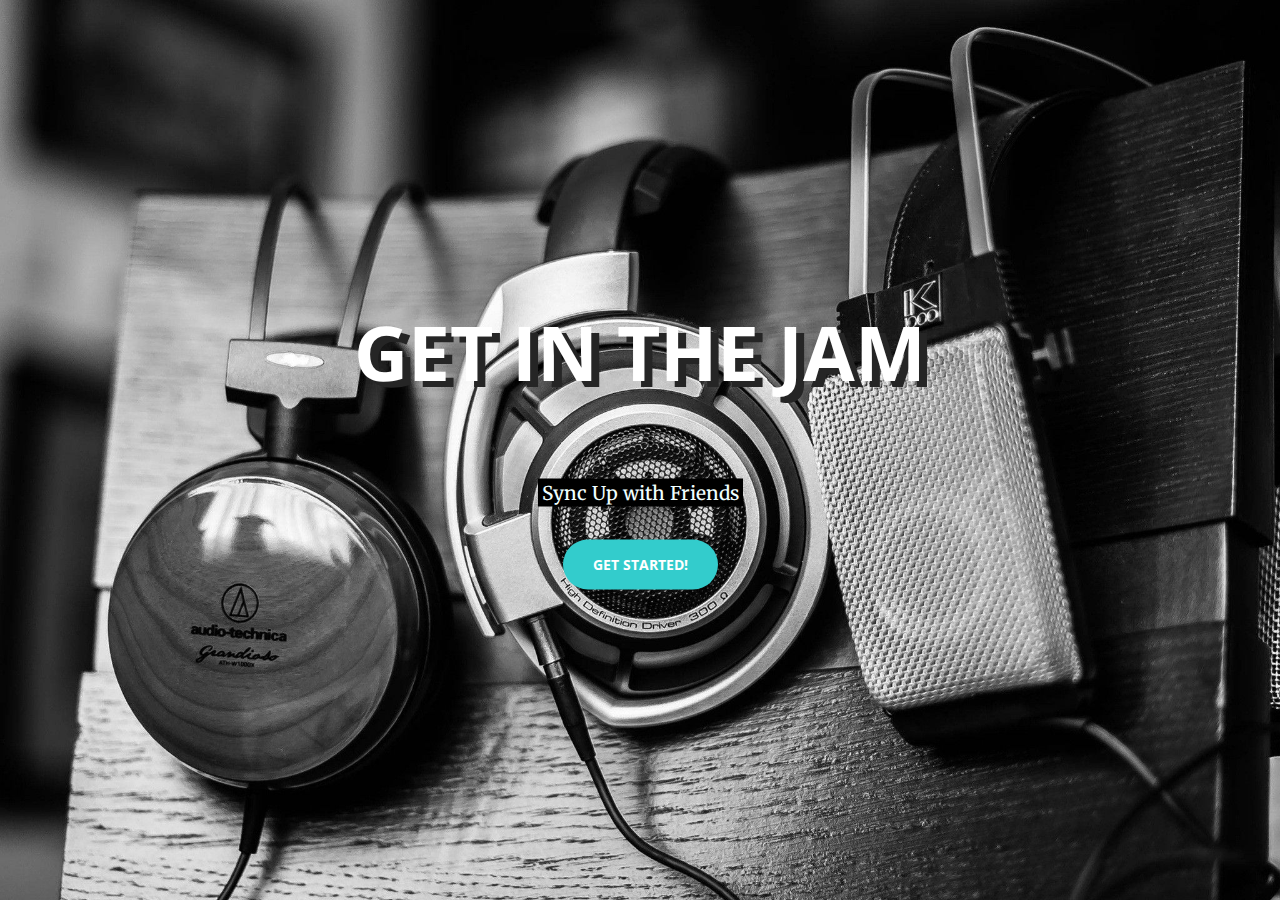
<file: startbootstrap-creative-1.0.1/index.html>
<!DOCTYPE html>
<html lang="en">

<head>

    <meta charset="utf-8">
    <meta http-equiv="X-UA-Compatible" content="IE=edge">
    <meta name="viewport" content="width=device-width, initial-scale=1">
    <meta name="description" content="">
    <meta name="author" content="">

    <title>Surround Sound</title>

    <!-- Bootstrap Core CSS -->
    <link rel="stylesheet" href="css/bootstrap.min.css" type="text/css">

    <!-- Custom Fonts -->
    <link href='http://fonts.googleapis.com/css?family=Open+Sans:300italic,400italic,600italic,700italic,800italic,400,300,600,700,800' rel='stylesheet' type='text/css'>
    <link href='http://fonts.googleapis.com/css?family=Merriweather:400,300,300italic,400italic,700,700italic,900,900italic' rel='stylesheet' type='text/css'>
    <link rel="stylesheet" href="font-awesome/css/font-awesome.min.css" type="text/css">

    <!-- Plugin CSS -->
    <link rel="stylesheet" href="css/animate.min.css" type="text/css">

    <!-- Custom CSS -->
    <link rel="stylesheet" href="css/creative.css" type="text/css">

    <!-- HTML5 Shim and Respond.js IE8 support of HTML5 elements and media queries -->
    <!-- WARNING: Respond.js doesn't work if you view the page via file:// -->
    <!--[if lt IE 9]>
        <script src="https://oss.maxcdn.com/libs/html5shiv/3.7.0/html5shiv.js"></script>
        <script src="https://oss.maxcdn.com/libs/respond.js/1.4.2/respond.min.js"></script>
    <![endif]-->

</head>

<body id="page-top">

    <header>
        <div class="header-content">
            <div class="header-content-inner">
                <h1>Get in The Jam</h1>
                <!-- <hr> -->
                <p>Sync Up with Friends</p>
                <a href="../startbootstrap-sb-admin-1.0.3/create-group.html" class="btn btn-primary btn-xl page-scroll">Get Started!</a>
            </div>
        </div>
    </header>
    <!-- jQuery -->
    <script src="js/jquery.js"></script>

    <!-- Bootstrap Core JavaScript -->
    <script src="js/bootstrap.min.js"></script>

    <!-- Plugin JavaScript -->
    <script src="js/jquery.easing.min.js"></script>
    <script src="js/jquery.fittext.js"></script>
    <script src="js/wow.min.js"></script>

    <!-- Custom Theme JavaScript -->
    <script src="js/creative.js"></script>

</body>

</html>
</file>
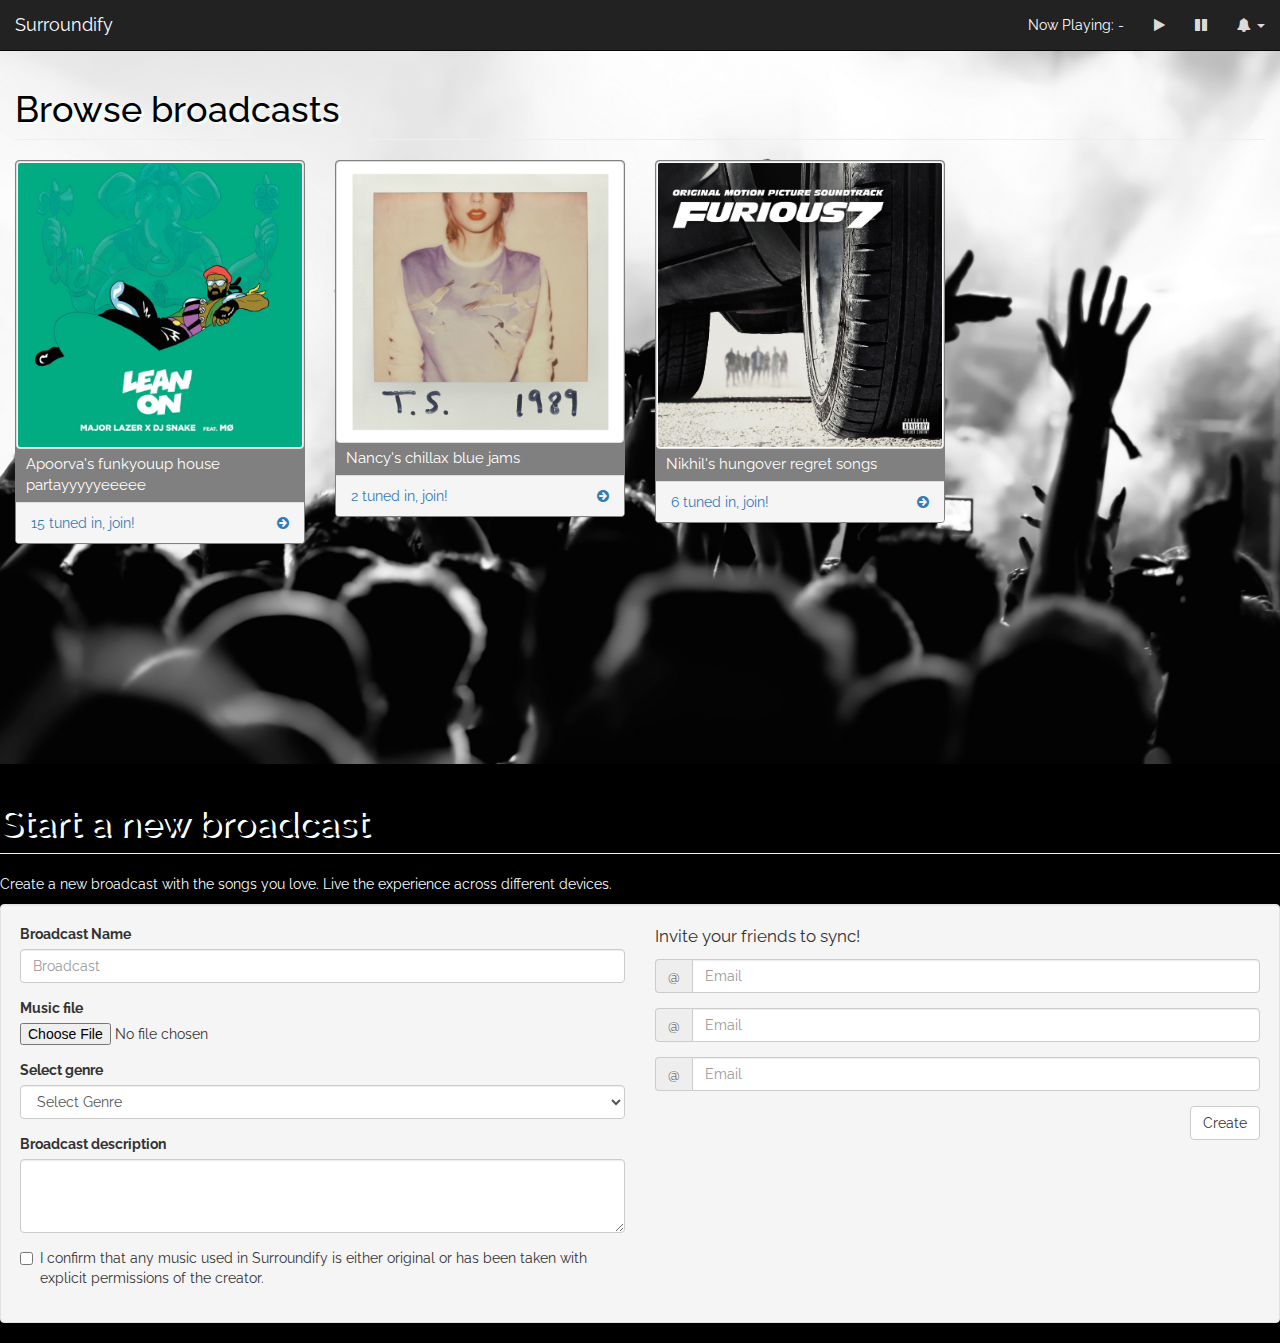
<file: startbootstrap-sb-admin-1.0.3/create-group.html>
<!DOCTYPE html>
<html lang="en">

<head>

    <meta charset="utf-8">
    <meta http-equiv="X-UA-Compatible" content="IE=edge">
    <meta name="viewport" content="width=device-width, initial-scale=1">
    <meta name="description" content="">
    <meta name="author" content="">

    <title>Surroundify</title>

    <!-- Bootstrap Core CSS -->
    <link href="css/bootstrap.min.css" rel="stylesheet">

    <!-- Custom CSS -->
    <link href="css/sb-admin.css" rel="stylesheet">

    <!-- Custom Fonts -->
    <link href="font-awesome/css/font-awesome.min.css" rel="stylesheet" type="text/css">

    <link rel="stylesheet" type="text/css" href="http://fonts.googleapis.com/css?family=Raleway">

    <!-- HTML5 Shim and Respond.js IE8 support of HTML5 elements and media queries -->
    <!-- WARNING: Respond.js doesn't work if you view the page via file:// -->
    <!--[if lt IE 9]>
        <script src="https://oss.maxcdn.com/libs/html5shiv/3.7.0/html5shiv.js"></script>
        <script src="https://oss.maxcdn.com/libs/respond.js/1.4.2/respond.min.js"></script>
        <![endif]-->
    </head>

    <body>

        <div id="wrapper">

            <!-- Navigation -->
            <nav class="navbar navbar-inverse navbar-fixed-top" role="navigation">
                <!-- Brand and toggle get grouped for better mobile display -->
                <div class="navbar-header">
                    <button type="button" class="navbar-toggle" data-toggle="collapse" data-target=".navbar-ex1-collapse">
                        <span class="sr-only">Toggle navigation</span>
                        <span class="icon-bar"></span>
                        <span class="icon-bar"></span>
                        <span class="icon-bar"></span>
                    </button>
                    <a class="navbar-brand" href="../startbootstrap-creative-1.0.1/index.html">Surroundify</a>
                </div>

                <!-- Top Menu Items -->
                <ul class="nav navbar-right top-nav">
                
                <li>
                    <span id = "simarik" class = "playing simarik">Now Playing: -</span>
                </li>

                <li>
                <a href="#" class="dropdown-toggle" data-toggle="dropdown"><i class="fa fa-play"></i></a>
                </li>

                <li>
                <a href="#" class="dropdown-toggle" data-toggle="dropdown"><i class="fa fa-pause"></i></a>
                </li>

                    <li class="dropdown">
                        <a href="#" class="dropdown-toggle" data-toggle="dropdown"><i class="fa fa-bell"></i> <b class="caret"></b></a>
                        <ul class="dropdown-menu alert-dropdown">
                            <li>
                                <span class = "pad!">Someoneelse wants to join! <a class="label label-accept">Accept</a><a class="label label-reject">Reject</a></span>
                            </li>
                            <!-- <li>
                                <a href="#">Alert Name <span class="label label-primary">Alert Badge</span></a>
                            </li>
                            <li>
                                <a href="#">Alert Name <span class="label label-success">Alert Badge</span></a>
                            </li>
                            <li>
                                <a href="#">Alert Name <span class="label label-info">Alert Badge</span></a>
                            </li>
                            <li>
                                <a href="#">Alert Name <span class="label label-warning">Alert Badge</span></a>
                            </li>
                            <li>
                                <a href="#">Alert Name <span class="label label-danger">Alert Badge</span></a>
                            </li>
                            <li class="divider"></li>
                            <li>
                                <a href="#">View All</a>
                            </li> -->
                        </ul>
                    </li>
                    <li class="dropdown">
                        <!-- <a href="#" class="dropdown-toggle" data-toggle="dropdown"><i class="fa fa-user"></i> Nancy Li <b class="caret"></b></a> -->
                        <ul class="dropdown-menu">
                            <li>
                                <a href="#"><i class="fa fa-fw fa-user"></i> Profile</a>
                            </li>
                            <li>
                                <a href="#"><i class="fa fa-fw fa-envelope"></i> Inbox</a>
                            </li>
                            <li>
                                <a href="#"><i class="fa fa-fw fa-gear"></i> Settings</a>
                            </li>
                            <li class="divider"></li>
                            <li>
                                <a href="#"><i class="fa fa-fw fa-power-off"></i> Log Out</a>
                            </li>
                        </ul>
                    </li>
                </ul>

                <!-- /.navbar-collapse -->
            </nav>

            <div id="page-wrapper">

                <div class="container-fluid intro background spaced">

                    <!-- Page Heading -->
                    <div class="row">
                        <div class="col-lg-12">
                            <h1 class="page-header">
                                Browse broadcasts
                            </h1>
                        </div>
                    </div>

                    <!-- /.row for individual card per broadcast-->
                    <div class="row">
                        <div class="col-lg-3 col-md-6">
                            <div class="panel panel-primary">
                                <div class="panel-heading panel-heading-override">
                                    <div class="row">
                                        <img class="img-music-label" src="img/leanon.jpg" alt="">
                                        <div class='music-title'>Apoorva's funkyouup house partayyyyyeeeee</div>
                                        
                                    </div>
                                </div>
                                <a href="#">
                                    <div class="panel-footer">
                                        <span class="pull-left">15 tuned in, join!</span>
                                        <span class="pull-right"><i class="fa fa-arrow-circle-right"></i></span>
                                        <div class="clearfix"></div>
                                    </div>
                                </a>
                            </div>
                        </div>
                    <!-- /.row for individual card per broadcast-->
                        <div class="col-lg-3 col-md-6">
                            <div class="panel panel-primary">
                                <div class="panel-heading panel-heading-override">
                                    <div class="row">
                                        <img class="img-music-label" src="img/1989.jpg" alt="">
                                        <div class='music-title'>Nancy's chillax blue jams</div>
                                        
                                    </div>
                                </div>
                                <a href="#">
                                    <div class="panel-footer">
                                        <span class="pull-left">2 tuned in, join!</span>
                                        <span class="pull-right"><i class="fa fa-arrow-circle-right"></i></span>
                                        <div class="clearfix"></div>
                                    </div>
                                </a>
                            </div>
                        </div>

                        <div class="col-lg-3 col-md-6">
                            <div class="panel panel-primary">
                                <div class="panel-heading panel-heading-override">
                                    <div class="row">
                                        <img class="img-music-label" src="img/furious7.jpg" alt="">
                                        <div class='music-title'>Nikhil's hungover regret songs</div>
                                        
                                    </div>
                                </div>
                                <a href="#">
                                    <div class="panel-footer">
                                        <span class="pull-left">6 tuned in, join!</span>
                                        <span class="pull-right"><i class="fa fa-arrow-circle-right"></i></span>
                                        <div class="clearfix"></div>
                                    </div>
                                </a>
                            </div>
                        </div>


                    </div>
                    <!-- /.row for individual card per broadcast-->

                </div>
                <!-- /.container-fluid -->

                <div class="row create-broadcast">
                    <div class="col-lg-12">
                        <h1 class="page-header">
                            Start a new broadcast
                        </h1>
                        <p class = "changecolor">Create a new broadcast with the songs you love. Live the experience across different devices. </p>
                        <div class="well">
                            <div class="row">
                                <div class="col-lg-6">

                                    <form role="form">

                                        <div class="form-group">
                                            <label>Broadcast Name</label>
                                            <input class="form-control" placeholder="Broadcast">
                                        </div>

                                        <div class="form-group">
                                            <label>Music file</label>
                                            <input type="file">
                                        </div>

                                        <div class="form-group">
                                            <label>Select genre</label>
                                            <select class="form-control">
                                                <option>Select Genre</option>
                                                <option>EDM</option>
                                                <option>Party</option>
                                                <option>Pop</option>
                                                <option>Chill</option>
                                                <option>Workout</option>
                                                <option>Hip-hop</option>
                                                <option>R&B</option>
                                                <option>Country</option>
                                                <option>Indie/Alternative</option>
                                                <option>Latino</option>
                                                <option>Background</option>
                                                <option>Jazz</option>
                                                <option>Soul</option>
                                                <option>Reggae</option>
                                                <option>Funk</option>
                                                <option>Metal</option>
                                                <option>Romance</option>
                                                <option>Throwback</option>
                                            </select>
                                        </div>
                                        
                                        <div class="form-group">
                                            <label>Broadcast description</label>
                                            <textarea class="form-control" rows="3"></textarea>
                                        </div>

                                        <div class="form-group">
                                            <div class="checkbox">
                                                <label>
                                                    <input type="checkbox" value="">I confirm that any music used in Surroundify is either original or has been taken with explicit permissions of the creator.
                                                </label>
                                            </div>
                                        </div>


                                        <!-- <button type="submit" class="btn btn-default">Create</button> -->

                                    </form>

                                </div>
                                <div class="col-lg-6">
                                    <p class = "invite">Invite your friends to sync!</p>

                                    <form role="form">

                                        <div class="form-group input-group">
                                            <span class="input-group-addon">@</span>
                                            <input type="text" class="form-control" placeholder="Email">
                                        </div>

                                   

                                        <div class="form-group input-group">
                                            <span class="input-group-addon">@</span>
                                            <input type="text" class="form-control" placeholder="Email">
                                        </div>

                                    

                                        <div class="form-group input-group">
                                            <span class="input-group-addon">@</span>
                                            <input type="text" class="form-control" placeholder="Email">
                                        </div>
                                    <button type="submit" class="btn btn-default" style = "float: right"
                                     onclick="var xmlHttp = new XMLHttpRequest();
                                                         document.getElementById('simarik').innerHTML = 'Now Playing: Simarik';
                                                         xmlHttp.open('GET', 'http://0.0.0.0:8000/hack', false); 
                                                         xmlHttp.send(null);
                                                         "

                                    >Create</button>          
                                    </form>
                                    <!-- <button type="submit" class="btn btn-default">Create</button> -->
                                </div>
                            </div>
                        </div>
                    </div>
                </div>
            </div>

    <!-- /#page-wrapper -->
    </div>
<!-- /#wrapper -->

<!-- jQuery -->
<script src="js/jquery.js"></script>

<!-- Bootstrap Core JavaScript -->
<script src="js/bootstrap.min.js"></script>

</body>

</html>
</file>
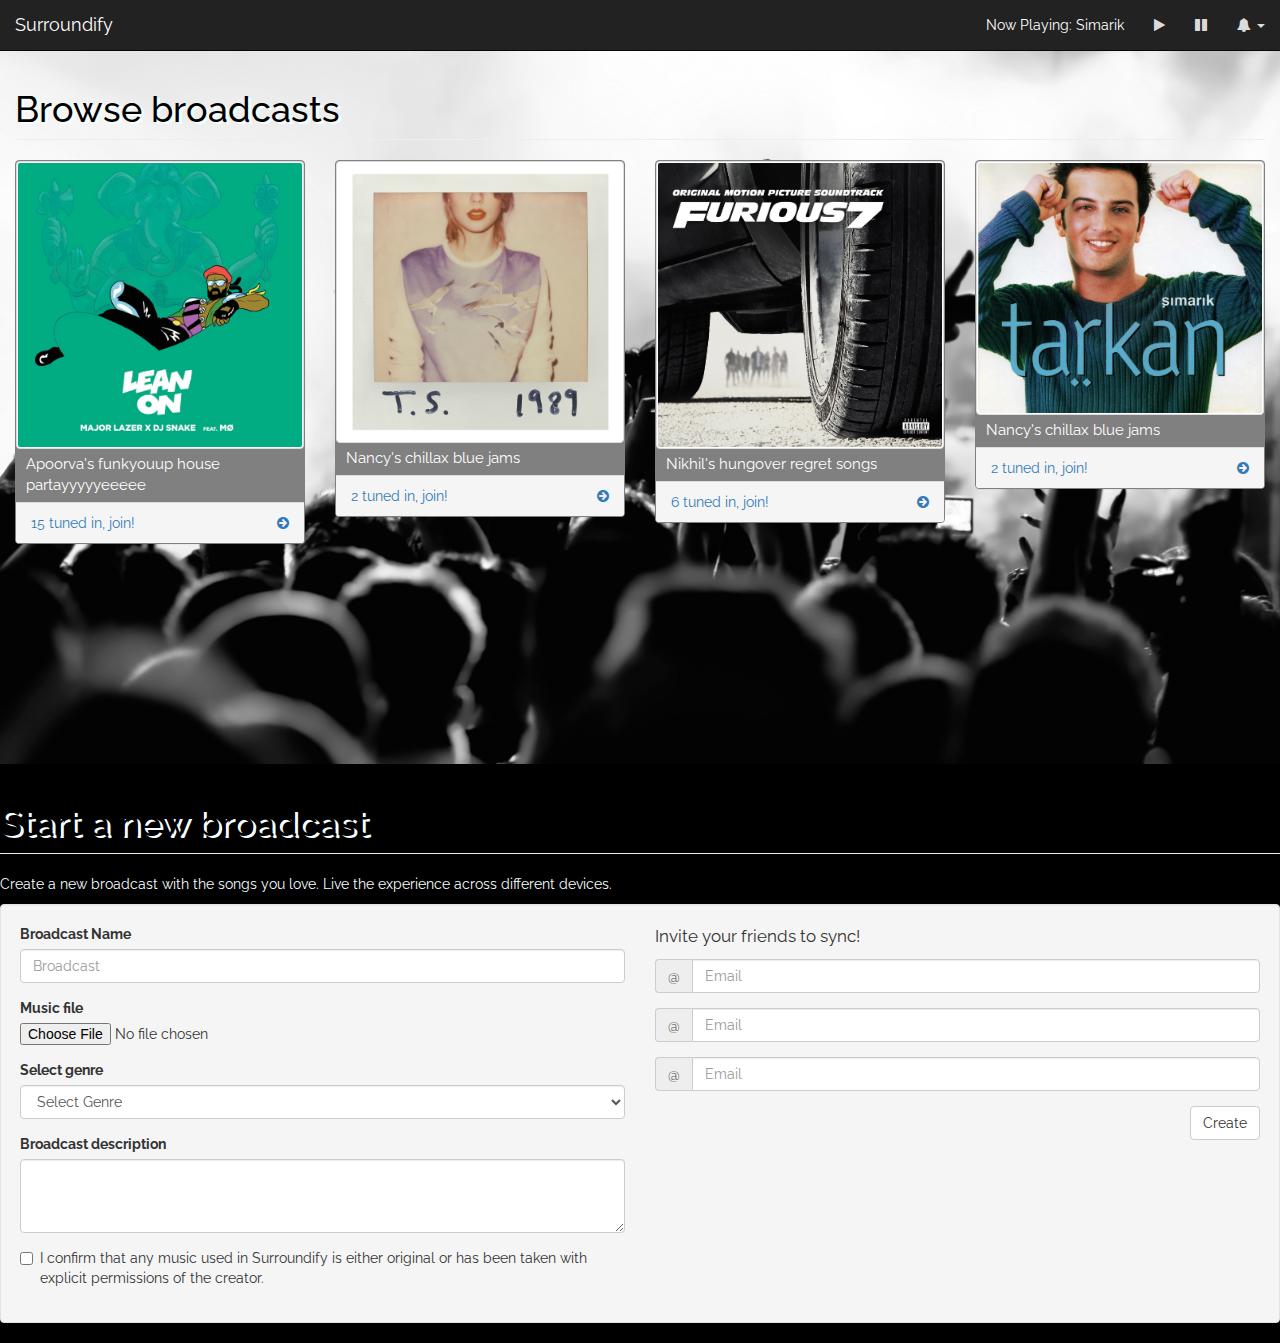
<file: startbootstrap-sb-admin-1.0.3/create1.html>
<!DOCTYPE html>
<html lang="en">

<head>

    <meta charset="utf-8">
    <meta http-equiv="X-UA-Compatible" content="IE=edge">
    <meta name="viewport" content="width=device-width, initial-scale=1">
    <meta name="description" content="">
    <meta name="author" content="">

    <title>Surroundify</title>

    <!-- Bootstrap Core CSS -->
    <link href="css/bootstrap.min.css" rel="stylesheet">

    <!-- Custom CSS -->
    <link href="css/sb-admin.css" rel="stylesheet">

    <!-- Custom Fonts -->
    <link href="font-awesome/css/font-awesome.min.css" rel="stylesheet" type="text/css">

    <link rel="stylesheet" type="text/css" href="http://fonts.googleapis.com/css?family=Raleway">

    <!-- HTML5 Shim and Respond.js IE8 support of HTML5 elements and media queries -->
    <!-- WARNING: Respond.js doesn't work if you view the page via file:// -->
    <!--[if lt IE 9]>
        <script src="https://oss.maxcdn.com/libs/html5shiv/3.7.0/html5shiv.js"></script>
        <script src="https://oss.maxcdn.com/libs/respond.js/1.4.2/respond.min.js"></script>
        <![endif]-->
    </head>

    <body>

        <div id="wrapper">

            <!-- Navigation -->
            <nav class="navbar navbar-inverse navbar-fixed-top" role="navigation">
                <!-- Brand and toggle get grouped for better mobile display -->
                <div class="navbar-header">
                    <button type="button" class="navbar-toggle" data-toggle="collapse" data-target=".navbar-ex1-collapse">
                        <span class="sr-only">Toggle navigation</span>
                        <span class="icon-bar"></span>
                        <span class="icon-bar"></span>
                        <span class="icon-bar"></span>
                    </button>
                    <a class="navbar-brand" href="../startbootstrap-creative-1.0.1/index.html">Surroundify</a>
                </div>

                <!-- Top Menu Items -->
                <ul class="nav navbar-right top-nav">
                
                <li>
                    <span id = "simarik" class = "playing simarik">Now Playing: Simarik </span>
                </li>

                <li>
                <a href="#" class="dropdown-toggle" data-toggle="dropdown"><i class="fa fa-play"></i></a>
                </li>

                <li>
                <a href="#" class="dropdown-toggle" data-toggle="dropdown"><i class="fa fa-pause"></i></a>
                </li>

                    <li class="dropdown">
                        <a href="#" class="dropdown-toggle" data-toggle="dropdown"><i class="fa fa-bell"></i> <b class="caret"></b></a>
                        <ul class="dropdown-menu alert-dropdown">
                            <li>
                                <span class = "pad!">Someoneelse wants to join! <a class="label label-accept">Accept</a><a class="label label-reject">Reject</a></span>
                            </li>
                            <!-- <li>
                                <a href="#">Alert Name <span class="label label-primary">Alert Badge</span></a>
                            </li>
                            <li>
                                <a href="#">Alert Name <span class="label label-success">Alert Badge</span></a>
                            </li>
                            <li>
                                <a href="#">Alert Name <span class="label label-info">Alert Badge</span></a>
                            </li>
                            <li>
                                <a href="#">Alert Name <span class="label label-warning">Alert Badge</span></a>
                            </li>
                            <li>
                                <a href="#">Alert Name <span class="label label-danger">Alert Badge</span></a>
                            </li>
                            <li class="divider"></li>
                            <li>
                                <a href="#">View All</a>
                            </li> -->
                        </ul>
                    </li>
                    <li class="dropdown">
                        <!-- <a href="#" class="dropdown-toggle" data-toggle="dropdown"><i class="fa fa-user"></i> Nancy Li <b class="caret"></b></a> -->
                        <ul class="dropdown-menu">
                            <li>
                                <a href="#"><i class="fa fa-fw fa-user"></i> Profile</a>
                            </li>
                            <li>
                                <a href="#"><i class="fa fa-fw fa-envelope"></i> Inbox</a>
                            </li>
                            <li>
                                <a href="#"><i class="fa fa-fw fa-gear"></i> Settings</a>
                            </li>
                            <li class="divider"></li>
                            <li>
                                <a href="#"><i class="fa fa-fw fa-power-off"></i> Log Out</a>
                            </li>
                        </ul>
                    </li>
                </ul>

                <!-- /.navbar-collapse -->
            </nav>

            <div id="page-wrapper">

                <div class="container-fluid intro background spaced">

                    <!-- Page Heading -->
                    <div class="row">
                        <div class="col-lg-12">
                            <h1 class="page-header">
                                Browse broadcasts
                            </h1>
                        </div>
                    </div>

                    <!-- /.row for individual card per broadcast-->
                    <div class="row">
                        <div class="col-lg-3 col-md-6">
                            <div class="panel panel-primary">
                                <div class="panel-heading panel-heading-override">
                                    <div class="row">
                                        <img class="img-music-label" src="img/leanon.jpg" alt="">
                                        <div class='music-title'>Apoorva's funkyouup house partayyyyyeeeee</div>
                                        
                                    </div>
                                </div>
                                <a href="#">
                                    <div class="panel-footer">
                                        <span class="pull-left">15 tuned in, join!</span>
                                        <span class="pull-right"><i class="fa fa-arrow-circle-right"></i></span>
                                        <div class="clearfix"></div>
                                    </div>
                                </a>
                            </div>
                        </div>
                    <!-- /.row for individual card per broadcast-->
                        <div class="col-lg-3 col-md-6">
                            <div class="panel panel-primary">
                                <div class="panel-heading panel-heading-override">
                                    <div class="row">
                                        <img class="img-music-label" src="img/1989.jpg" alt="">
                                        <div class='music-title'>Nancy's chillax blue jams</div>
                                        
                                    </div>
                                </div>
                                <a href="#">
                                    <div class="panel-footer">
                                        <span class="pull-left">2 tuned in, join!</span>
                                        <span class="pull-right"><i class="fa fa-arrow-circle-right"></i></span>
                                        <div class="clearfix"></div>
                                    </div>
                                </a>
                            </div>
                        </div>

                        <div class="col-lg-3 col-md-6">
                            <div class="panel panel-primary">
                                <div class="panel-heading panel-heading-override">
                                    <div class="row">
                                        <img class="img-music-label" src="img/furious7.jpg" alt="">
                                        <div class='music-title'>Nikhil's hungover regret songs</div>
                                        
                                    </div>
                                </div>
                                <a href="#">
                                    <div class="panel-footer">
                                        <span class="pull-left">6 tuned in, join!</span>
                                        <span class="pull-right"><i class="fa fa-arrow-circle-right"></i></span>
                                        <div class="clearfix"></div>
                                    </div>
                                </a>
                            </div>
                        </div>

                        <div class="col-lg-3 col-md-6">
                            <div class="panel panel-primary">
                                <div class="panel-heading panel-heading-override">
                                    <div class="row">
                                        <img class="img-music-label" src="img/simarik.jpg" alt="">
                                        <div class='music-title'>Nancy's chillax blue jams</div>
                                        
                                    </div>
                                </div>
                                <a href="#">
                                    <div class="panel-footer">
                                        <span class="pull-left">2 tuned in, join!</span>
                                        <span class="pull-right"><i class="fa fa-arrow-circle-right"></i></span>
                                        <div class="clearfix"></div>
                                    </div>
                                </a>
                            </div>
                        </div>
                    </div>
                    <!-- /.row for individual card per broadcast-->

                </div>
                <!-- /.container-fluid -->

                <div class="row create-broadcast">
                    <div class="col-lg-12">
                        <h1 class="page-header">
                            Start a new broadcast
                        </h1>
                        <p class = "changecolor">Create a new broadcast with the songs you love. Live the experience across different devices. </p>
                        <div class="well">
                            <div class="row">
                                <div class="col-lg-6">

                                    <form role="form">

                                        <div class="form-group">
                                            <label>Broadcast Name</label>
                                            <input class="form-control" placeholder="Broadcast">
                                        </div>

                                        <div class="form-group">
                                            <label>Music file</label>
                                            <input type="file">
                                        </div>

                                        <div class="form-group">
                                            <label>Select genre</label>
                                            <select class="form-control">
                                                <option>Select Genre</option>
                                                <option>EDM</option>
                                                <option>Party</option>
                                                <option>Pop</option>
                                                <option>Chill</option>
                                                <option>Workout</option>
                                                <option>Hip-hop</option>
                                                <option>R&B</option>
                                                <option>Country</option>
                                                <option>Indie/Alternative</option>
                                                <option>Latino</option>
                                                <option>Background</option>
                                                <option>Jazz</option>
                                                <option>Soul</option>
                                                <option>Reggae</option>
                                                <option>Funk</option>
                                                <option>Metal</option>
                                                <option>Romance</option>
                                                <option>Throwback</option>
                                            </select>
                                        </div>
                                        
                                        <div class="form-group">
                                            <label>Broadcast description</label>
                                            <textarea class="form-control" rows="3"></textarea>
                                        </div>

                                        <div class="form-group">
                                            <div class="checkbox">
                                                <label>
                                                    <input type="checkbox" value="">I confirm that any music used in Surroundify is either original or has been taken with explicit permissions of the creator.
                                                </label>
                                            </div>
                                        </div>


                                        <!-- <button type="submit" class="btn btn-default">Create</button> -->

                                    </form>

                                </div>
                                <div class="col-lg-6">
                                    <p class = "invite">Invite your friends to sync!</p>

                                    <form role="form">

                                        <div class="form-group input-group">
                                            <span class="input-group-addon">@</span>
                                            <input type="text" class="form-control" placeholder="Email">
                                        </div>

                                   

                                        <div class="form-group input-group">
                                            <span class="input-group-addon">@</span>
                                            <input type="text" class="form-control" placeholder="Email">
                                        </div>

                                    

                                        <div class="form-group input-group">
                                            <span class="input-group-addon">@</span>
                                            <input type="text" class="form-control" placeholder="Email">
                                        </div>
                                    <button type="submit" class="btn btn-default" style = "float: right"
                                     onclick="var xmlHttp = new XMLHttpRequest();
                                                         document.getElementById('simarik').innerHTML = 'Now Playing: Simarik';
                                                         xmlHttp.open('GET', 'http://0.0.0.0:8000/hack', false); 
                                                         xmlHttp.send(null);
                                                         "

                                    >Create</button>          
                                    </form>
                                    <!-- <button type="submit" class="btn btn-default">Create</button> -->
                                </div>
                            </div>
                        </div>
                    </div>
                </div>
            </div>

    <!-- /#page-wrapper -->
    </div>
<!-- /#wrapper -->

<!-- jQuery -->
<script src="js/jquery.js"></script>

<!-- Bootstrap Core JavaScript -->
<script src="js/bootstrap.min.js"></script>

</body>

</html>
</file>
<file: startbootstrap-creative-1.0.1/css/creative.css>
/*!
 * Start Bootstrap - Creative Bootstrap Theme (http://startbootstrap.com)
 * Code licensed under the Apache License v2.0.
 * For details, see http://www.apache.org/licenses/LICENSE-2.0.
 */

html,
body {
    width: 100%;
    height: 100%;
}

body {
    font-family: Merriweather,'Helvetica Neue',Arial,sans-serif;
}

hr {
    max-width: 50px;
    border-color: #f05f40;
    border-width: 3px;
}

hr.light {
    border-color: #fff;
}

a {
    color: #f05f40;
    -webkit-transition: all .35s;
    -moz-transition: all .35s;
    transition: all .35s;
}

a:hover,
a:focus {
    color: #eb3812;
}

h1,
h2,
h3,
h4,
h5,
h6 {
    font-family: 'Open Sans','Helvetica Neue',Arial,sans-serif;
}

p {
    margin-bottom: 20px;
    font-size: 16px;
    line-height: 1.5;
}

.bg-primary {
    background-color: #f05f40;
}

.bg-dark {
    color: #fff;
    background-color: #222;
}

.text-faded {
    color: rgba(255,255,255,.7);
}

.increased-size{
    font-size: 100px;
}

section {
    padding: 100px 0;
}

aside {
    padding: 50px 0;
}

.no-padding {
    padding: 0;
}

.navbar-default {
    border-color: rgba(34,34,34,.05);
    font-family: 'Open Sans','Helvetica Neue',Arial,sans-serif;
    background-color: #fff;
    -webkit-transition: all .35s;
    -moz-transition: all .35s;
    transition: all .35s;
}

.navbar-default .navbar-header .navbar-brand {
    text-transform: uppercase;
    font-family: 'Open Sans','Helvetica Neue',Arial,sans-serif;
    font-weight: 700;
    color: #f05f40;
}

.navbar-default .navbar-header .navbar-brand:hover,
.navbar-default .navbar-header .navbar-brand:focus {
    color: #eb3812;
}

.navbar-default .nav > li>a,
.navbar-default .nav>li>a:focus {
    text-transform: uppercase;
    font-size: 13px;
    font-weight: 700;
    color: #222;
}

.navbar-default .nav > li>a:hover,
.navbar-default .nav>li>a:focus:hover {
    color: #f05f40;
}

.navbar-default .nav > li.active>a,
.navbar-default .nav>li.active>a:focus {
    color: #f05f40!important;
    background-color: transparent;
}

.navbar-default .nav > li.active>a:hover,
.navbar-default .nav>li.active>a:focus:hover {
    background-color: transparent;
}

@media(min-width:768px) {
    .navbar-default {
        border-color: rgba(255,255,255,.3);
        background-color: transparent;
    }

    .navbar-default .navbar-header .navbar-brand {
        color: rgba(255,255,255,.7);
    }

    .navbar-default .navbar-header .navbar-brand:hover,
    .navbar-default .navbar-header .navbar-brand:focus {
        color: #fff;
    }

    .navbar-default .nav > li>a,
    .navbar-default .nav>li>a:focus {
        color: rgba(255,255,255,.7);
    }

    .navbar-default .nav > li>a:hover,
    .navbar-default .nav>li>a:focus:hover {
        color: #fff;
    }

    .navbar-default.affix {
        border-color: rgba(34,34,34,.05);
        background-color: #fff;
    }

    .navbar-default.affix .navbar-header .navbar-brand {
        font-size: 14px;
        color: #f05f40;
    }

    .navbar-default.affix .navbar-header .navbar-brand:hover,
    .navbar-default.affix .navbar-header .navbar-brand:focus {
        color: #eb3812;
    }

    .navbar-default.affix .nav > li>a,
    .navbar-default.affix .nav>li>a:focus {
        color: #222;
    }

    .navbar-default.affix .nav > li>a:hover,
    .navbar-default.affix .nav>li>a:focus:hover {
        color: #f05f40;
    }
}

header {
    position: relative;
    width: 100%;
    min-height: auto;
    text-align: center;
    color: #fff;
    background-image: url(../img/headphone.jpg);
    background-position: center;
    -webkit-background-size: cover;
    -moz-background-size: cover;
    background-size: cover;
    -o-background-size: cover;
}

header .header-content {
    position: relative;
    width: 100%;
    padding: 100px 15px;
    text-align: center;
}

header .header-content .header-content-inner h1 {
    margin-top: 0;
    margin-bottom: 0;
    text-transform: uppercase;
    font-weight: 700;
    font-size: 75px !important;
    /*text-shadow: -0.5px 0 #cccccc, 0 0.5px #cccccc, 0.5px 0 #cccccc, 0 -0.5px #cccccc;*/
    text-shadow: 8px 6px #252525;
    padding-bottom: 85px;
}

header .header-content .header-content-inner hr {
    margin: 30px auto;
}

header .header-content .header-content-inner p {
    margin-bottom: 33px;
    font-size: 16px;
    font-weight: 500;
    color: #f0ffff;
    background-color: black;
    /*text-shadow: 2.5px 2.5px #f8afa1;*/
    /*text-shadow: -1.5px 0 #f05f40, 0 1.5px #f05f40, 1.5px 0 #f05f40, 0 -1.5px #f05f40;*/
}

@media(min-width:768px) {
    header {
        min-height: 100%;
    }

    header .header-content {
        position: absolute;
        top: 50%;
        padding: 0 50px;
        -webkit-transform: translateY(-50%);
        -ms-transform: translateY(-50%);
        transform: translateY(-50%);
    }

    header .header-content .header-content-inner {
        margin-right: auto;
        margin-left: auto;
        max-width: 1000px;
    }

    header .header-content .header-content-inner p {
        margin-right: auto;
        margin-left: auto;
        max-width: 20.5%;
        font-size: 19px;
    }
}

.section-heading {
    margin-top: 0;
}

.service-box {
    margin: 50px auto 0;
    max-width: 400px;
}

@media(min-width:992px) {
    .service-box {
        margin: 20px auto 0;
    }
}

.service-box p {
    margin-bottom: 0;
}

.portfolio-box {
    display: block;
    position: relative;
    margin: 0 auto;
    max-width: 650px;
}

.portfolio-box .portfolio-box-caption {
    display: block;
    position: absolute;
    bottom: 0;
    width: 100%;
    height: 100%;
    text-align: center;
    color: #fff;
    opacity: 0;
    background: rgba(240,95,64,.9);
    -webkit-transition: all .35s;
    -moz-transition: all .35s;
    transition: all .35s;
}

.portfolio-box .portfolio-box-caption .portfolio-box-caption-content {
    position: absolute;
    top: 50%;
    width: 100%;
    text-align: center;
    transform: translateY(-50%);
}

.portfolio-box .portfolio-box-caption .portfolio-box-caption-content .project-category,
.portfolio-box .portfolio-box-caption .portfolio-box-caption-content .project-name {
    padding: 0 15px;
    font-family: 'Open Sans','Helvetica Neue',Arial,sans-serif;
}

.portfolio-box .portfolio-box-caption .portfolio-box-caption-content .project-category {
    text-transform: uppercase;
    font-size: 14px;
    font-weight: 600;
}

.portfolio-box .portfolio-box-caption .portfolio-box-caption-content .project-name {
    font-size: 18px;
}

.portfolio-box:hover .portfolio-box-caption {
    opacity: 1;
}

@media(min-width:768px) {
    .portfolio-box .portfolio-box-caption .portfolio-box-caption-content .project-category {
        font-size: 16px;
    }

    .portfolio-box .portfolio-box-caption .portfolio-box-caption-content .project-name {
        font-size: 22px;
    }
}

.call-to-action h2 {
    margin: 0 auto 20px;
}

.text-primary {
    color: #f05f40;
}

.no-gutter > [class*=col-] {
    padding-right: 0;
    padding-left: 0;
}

.btn-default {
    border-color: #fff;
    color: #222;
    background-color: #fff;
    -webkit-transition: all .35s;
    -moz-transition: all .35s;
    transition: all .35s;
}

.btn-default:hover,
.btn-default:focus,
.btn-default.focus,
.btn-default:active,
.btn-default.active,
.open > .dropdown-toggle.btn-default {
    border-color: #ededed;
    color: #222;
    background-color: #f2f2f2;
}

.btn-default:active,
.btn-default.active,
.open > .dropdown-toggle.btn-default {
    background-image: none;
}

.btn-default.disabled,
.btn-default[disabled],
fieldset[disabled] .btn-default,
.btn-default.disabled:hover,
.btn-default[disabled]:hover,
fieldset[disabled] .btn-default:hover,
.btn-default.disabled:focus,
.btn-default[disabled]:focus,
fieldset[disabled] .btn-default:focus,
.btn-default.disabled.focus,
.btn-default[disabled].focus,
fieldset[disabled] .btn-default.focus,
.btn-default.disabled:active,
.btn-default[disabled]:active,
fieldset[disabled] .btn-default:active,
.btn-default.disabled.active,
.btn-default[disabled].active,
fieldset[disabled] .btn-default.active {
    border-color: #fff;
    background-color: #fff;
}

.btn-default .badge {
    color: #fff;
    background-color: #222;
}

.btn-primary {
    border-color: #33cccc;
    color: #fff;
    background-color: #33cccc;
    -webkit-transition: all .35s;
    -moz-transition: all .35s;
    transition: all .35s;
}

.btn-primary:hover,
.btn-primary:focus,
.btn-primary.focus,
.btn-primary:active,
.btn-primary.active,
.open > .dropdown-toggle.btn-primary {
    border-color: #ed431f;
    color: #fff;
    background-color: #ee4b28;
}

.btn-primary:active,
.btn-primary.active,
.open > .dropdown-toggle.btn-primary {
    background-image: none;
}

.btn-primary.disabled,
.btn-primary[disabled],
fieldset[disabled] .btn-primary,
.btn-primary.disabled:hover,
.btn-primary[disabled]:hover,
fieldset[disabled] .btn-primary:hover,
.btn-primary.disabled:focus,
.btn-primary[disabled]:focus,
fieldset[disabled] .btn-primary:focus,
.btn-primary.disabled.focus,
.btn-primary[disabled].focus,
fieldset[disabled] .btn-primary.focus,
.btn-primary.disabled:active,
.btn-primary[disabled]:active,
fieldset[disabled] .btn-primary:active,
.btn-primary.disabled.active,
.btn-primary[disabled].active,
fieldset[disabled] .btn-primary.active {
    border-color: #f05f40;
    background-color: #f05f40;
}

.btn-primary .badge {
    color: #f05f40;
    background-color: #fff;
}

.btn {
    border: 0;
    border-radius: 300px;
    text-transform: uppercase;
    font-family: 'Open Sans','Helvetica Neue',Arial,sans-serif;
    font-weight: 700;
}

.btn-xl {
    padding: 15px 30px;
}

::-moz-selection {
    text-shadow: none;
    color: #fff;
    background: #222;
}

::selection {
    text-shadow: none;
    color: #fff;
    background: #222;
}

img::selection {
    color: #fff;
    background: 0 0;
}

img::-moz-selection {
    color: #fff;
    background: 0 0;
}

body {
    webkit-tap-highlight-color: #222;
}
</file>
<file: startbootstrap-sb-admin-1.0.3/css/sb-admin.css>
/*!
 * Start Bootstrap - SB Admin Bootstrap Admin Template (http://startbootstrap.com)
 * Code licensed under the Apache License v2.0.
 * For details, see http://www.apache.org/licenses/LICENSE-2.0.
 */

/* Global Styles */

body {
    margin-top: 100px;
    background-color: #222;
}

@media(min-width:768px) {
    body {
        margin-top: 50px;
    }
}

section {
    padding: 100px 0;
}

.background {
    background: url(../img/paaaaaarty.jpg) no-repeat bottom center scroll;
    background-color: #000;
    background-position: center;
    -webkit-background-size: cover;
    -moz-background-size: cover;
    background-size: cover;
    -o-background-size: cover;
}

.intro {
    position: relative;
    width: 100%;
    height: auto;
    color: #fff;
}

.create-broadcast {
    background-color: black;
}

.spaced {
    padding-bottom: 200px;
}

.bg-primary {
  color: #fff;
  background-color: transparent;
}

a.bg-primary:hover {
  background-color: #286090;
}
.panel-primary {
  border-color: #808080;
}
.panel-primary > .panel-heading {
  color: #fff;
  background-color: #808080;
  border-color: #808080;
}
.panel-primary > .panel-heading + .panel-collapse > .panel-body {
  border-top-color: #808080;
}
.panel-primary > .panel-heading .badge {
  color: #808080;
  background-color: #fff;
}
.panel-primary > .panel-footer + .panel-collapse > .panel-body {
  border-bottom-color: #808080;
}

#wrapper {
    padding-left: 0;
}

#page-wrapper {
    width: 100%;
    padding: 0;
    background-color: #fff;
}

.huge {
    font-size: 50px;
    line-height: normal;
}

.music-title {/*
    margin-left: auto;
    margin-right: auto;*/
    height: auto;
    font-size: 15px;
    text-align: -webkit-left;
    /*margin: 2px;
    margin-left: 10px;*/
    padding: 5px 10px;
}

.panel-heading-override {
  padding: 0px 15px;
  border-bottom: 1px solid transparent;
  border-top-left-radius: 3px;
  border-top-right-radius: 3px;
}

.img-music-label {
    display: block;
    max-width: 100%;
    margin-left: auto;
    margin-right: auto;
    height: auto;
    padding: 1px;
    line-height: 1.42857143;
    background-color: #fff;
    border: 1px solid #ddd;
    border-radius: 4px;
    -webkit-transition: all .2s ease-in-out;
       -o-transition: all .2s ease-in-out;
          transition: all .2s ease-in-out;
}

@media(min-width:768px) {
    #wrapper {
        /*padding-left: 225px;*/
    }

    #page-wrapper {
        /*padding: 10px;*/
    }
}

/* Top Navigation */

.top-nav {
    padding: 0 15px;
}

.top-nav>li {
    display: inline-block;
    float: left;
}

.top-nav>li>a {
    padding-top: 15px;
    padding-bottom: 15px;
    line-height: 20px;
    color: #dbdbdb;
}

.top-nav>li>a:hover,
.top-nav>li>a:focus,
.top-nav>.open>a,
.top-nav>.open>a:hover,
.top-nav>.open>a:focus {
    color: #fff;
    background-color: #000;
}

.top-nav>.open>.dropdown-menu {
    float: left;
    position: absolute;
    margin-top: 0;
    border: 1px solid rgba(0,0,0,.15);
    border-top-left-radius: 0;
    border-top-right-radius: 0;
    background-color: #fff;
    -webkit-box-shadow: 0 6px 12px rgba(0,0,0,.175);
    box-shadow: 0 6px 12px rgba(0,0,0,.175);
}

.top-nav>.open>.dropdown-menu>li>a {
    white-space: normal;
}

ul.message-dropdown {
    padding: 0;
    max-height: 250px;
    overflow-x: hidden;
    overflow-y: auto;
}

li.message-preview {
    width: 275px;
    border-bottom: 1px solid rgba(0,0,0,.15);
}

li.message-preview>a {
    padding-top: 15px;
    padding-bottom: 15px;
}

li.message-footer {
    margin: 5px 0;
}
 /*hereherherherher*/
    ul.alert-dropdown {
        width: 300px;
    }

/* Side Navigation */

@media(min-width:768px) {
    .side-nav {
        position: fixed;
        top: 51px;
        left: 225px;
        width: 225px;
        margin-left: -225px;
        border: none;
        border-radius: 0;
        overflow-y: auto;
        background-color: #222;
        bottom: 0;
        overflow-x: hidden;
        padding-bottom: 40px;
    }

    .side-nav>li>a {
        width: 225px;
    }

    .side-nav li a:hover,
    .side-nav li a:focus {
        outline: none;
        background-color: #000 !important;
    }
}

.side-nav>li>ul {
    padding: 0;
}

.side-nav>li>ul>li>a {
    display: block;
    padding: 10px 15px 10px 38px;
    text-decoration: none;
    color: #999;
}

.side-nav>li>ul>li>a:hover {
    color: #fff;
}

/* Flot Chart Containers */

.flot-chart {
    display: block;
    height: 400px;
}

.flot-chart-content {
    width: 100%;
    height: 100%;
}

/* Custom Colored Panels */

.huge {
    font-size: 40px;
}

.panel-green {
    border-color: #5cb85c;
}

.panel-green > .panel-heading {
    border-color: #5cb85c;
    color: #fff;
    background-color: #5cb85c;
}

.panel-green > a {
    color: #5cb85c;
}

.panel-green > a:hover {
    color: #3d8b3d;
}

.panel-red {
    border-color: #d9534f;
}

.panel-red > .panel-heading {
    border-color: #d9534f;
    color: #fff;
    background-color: #d9534f;
}

.panel-red > a {
    color: #d9534f;
}

.panel-red > a:hover {
    color: #b52b27;
}

.panel-yellow {
    border-color: #f0ad4e;
}

.panel-yellow > .panel-heading {
    border-color: #f0ad4e;
    color: #fff;
    background-color: #f0ad4e;
}

.panel-yellow > a {
    color: #f0ad4e;
}

.panel-yellow > a:hover {
    color: #df8a13;
}

.label-accept{
    background-color: #339933;
    margin-right: 5px;
    margin-left: 2px;
}

.label-reject{
    background-color: red;
}

.dropdown-menu>li{
    padding: 2px 7px;
}

.invite{
    font-size: 13pt;
}

.changecolor{
    color: #f5ffff;
}
.playing{
    float: right;
    margin: 15px 10px;
    color: white;
    margin-right: 15px;
}
</file>
